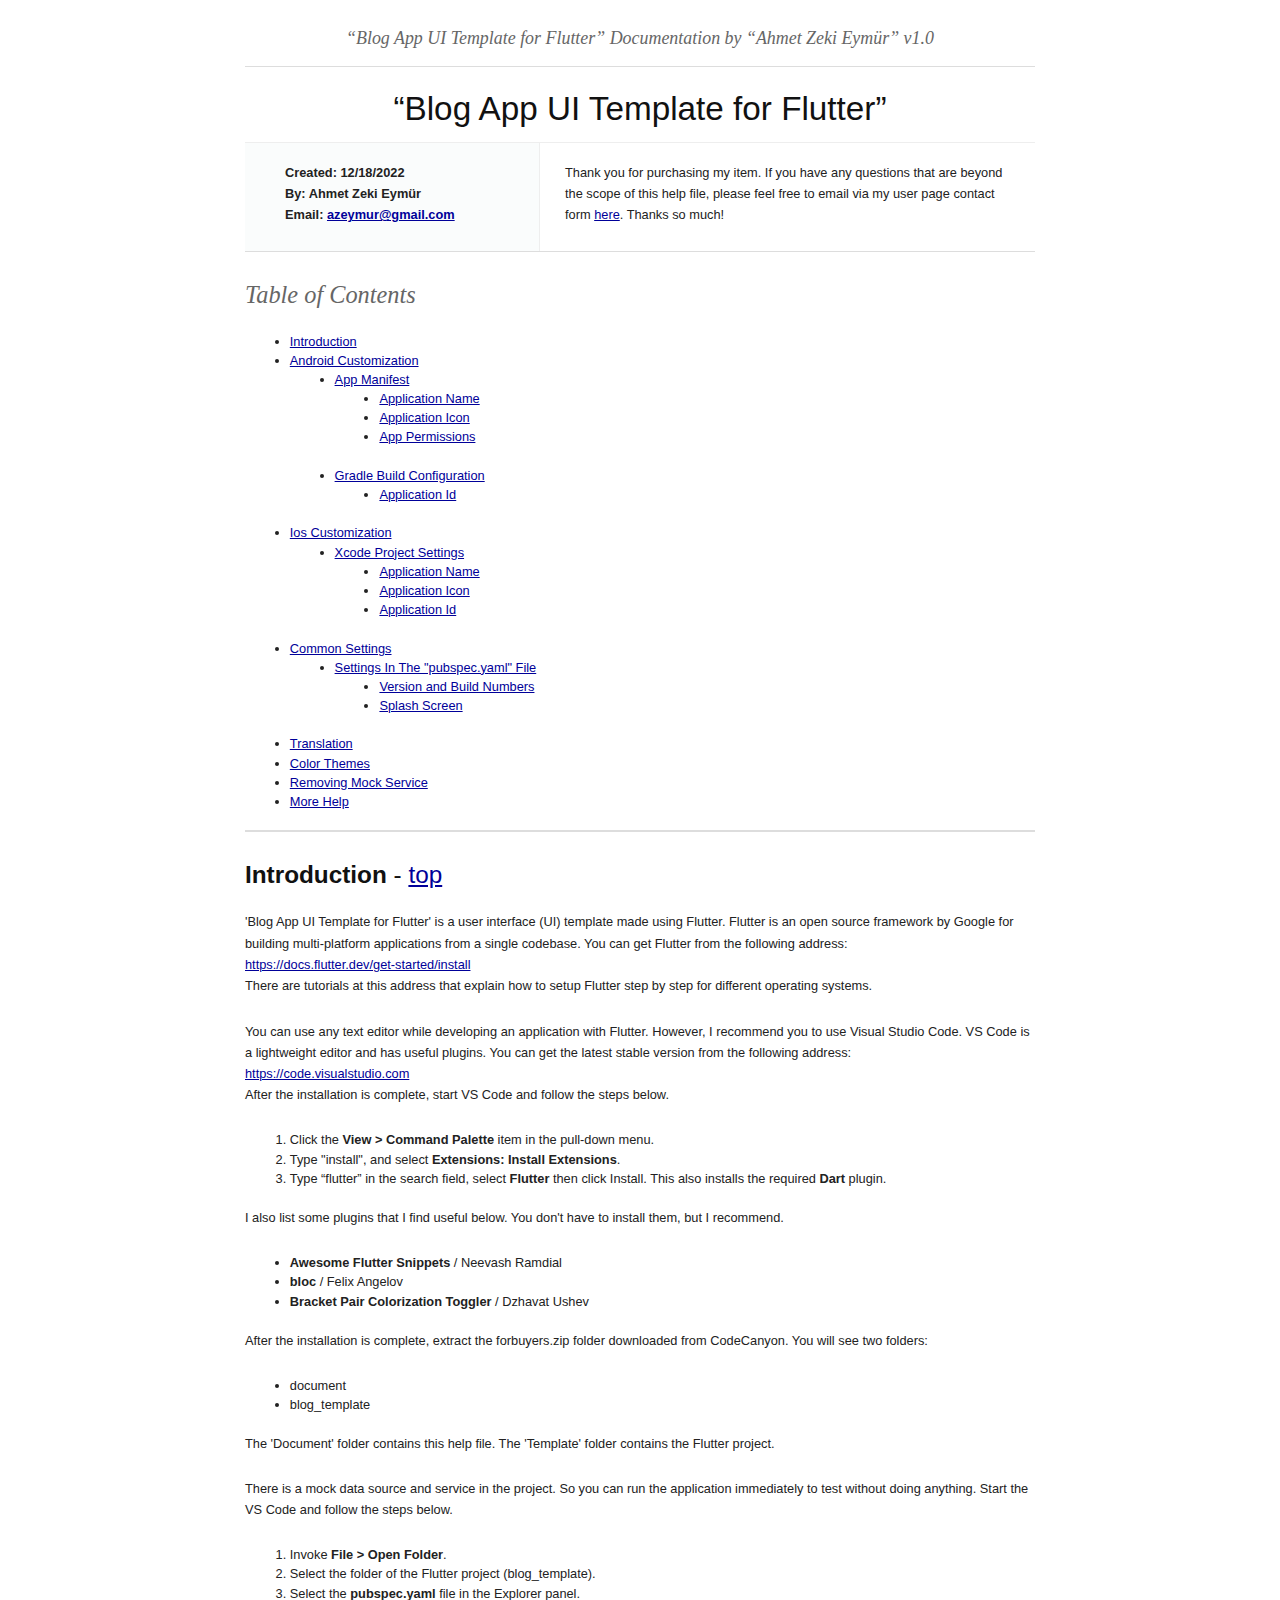
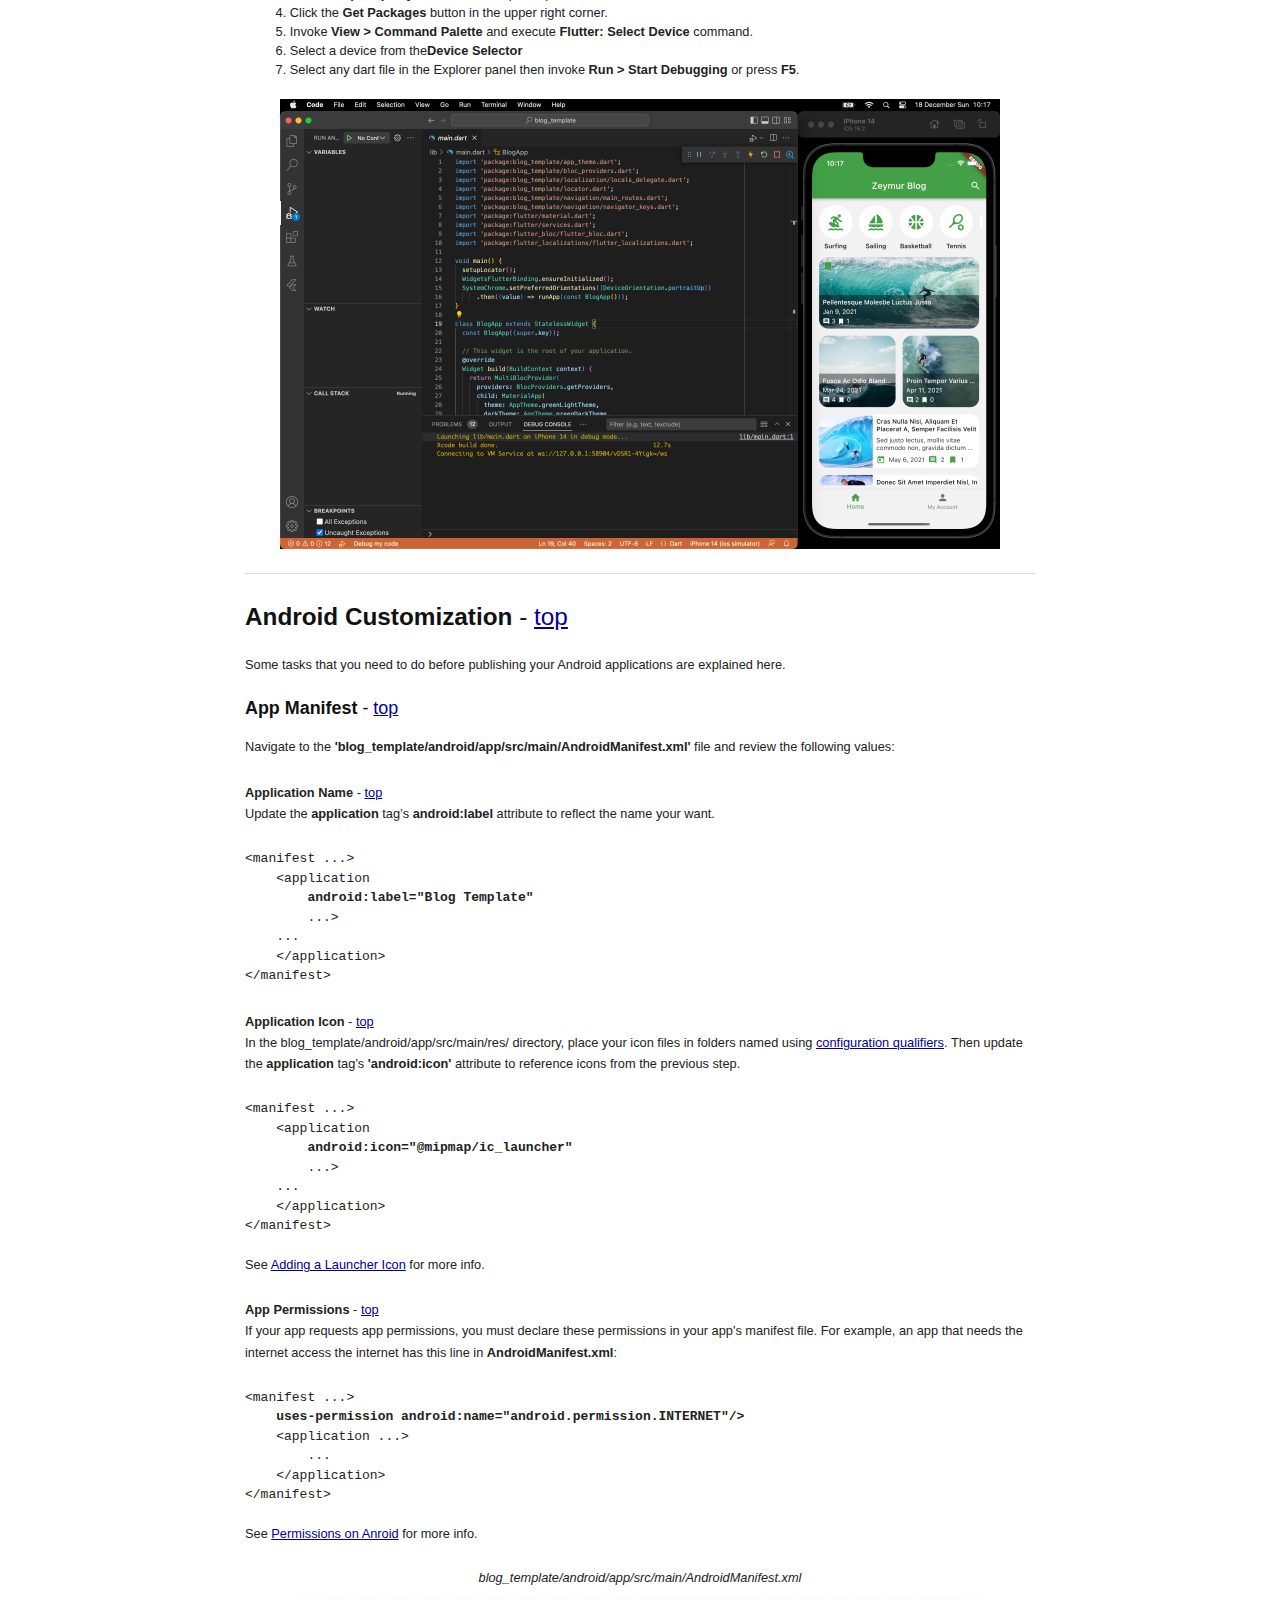
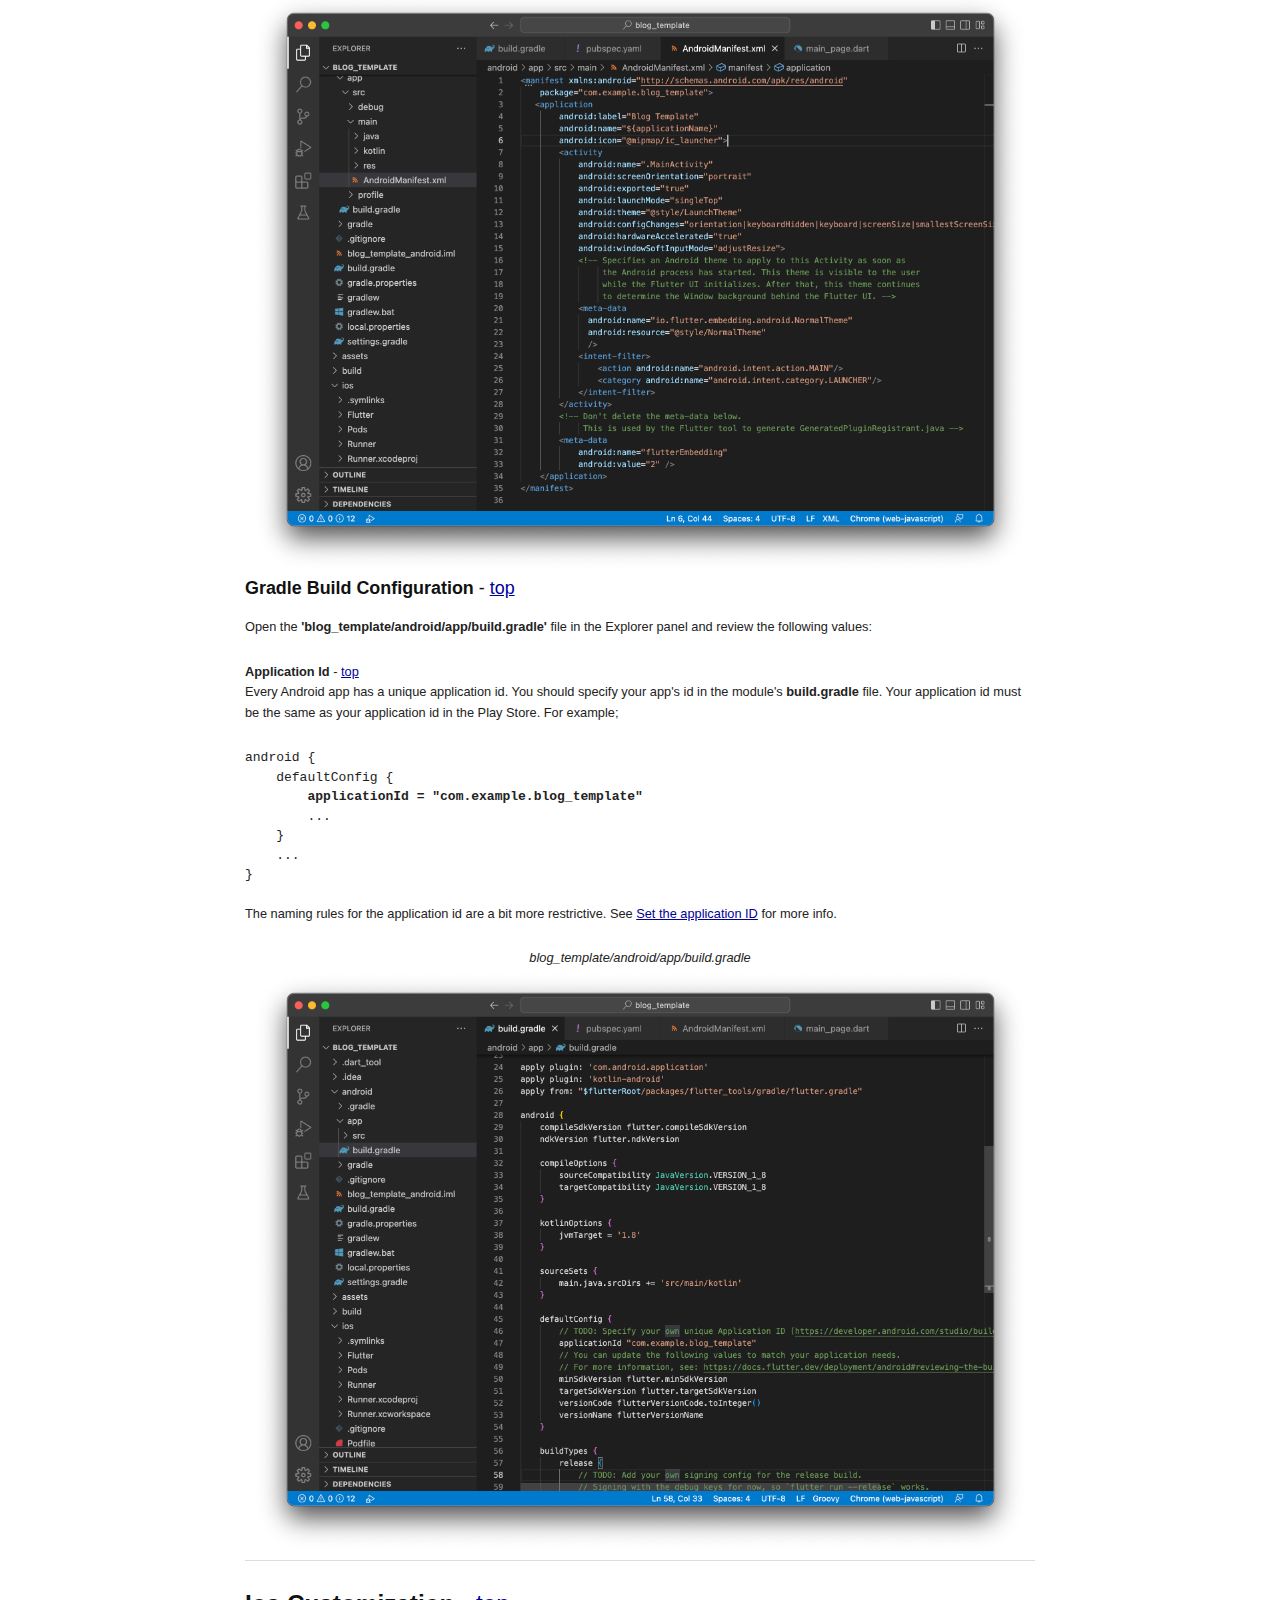
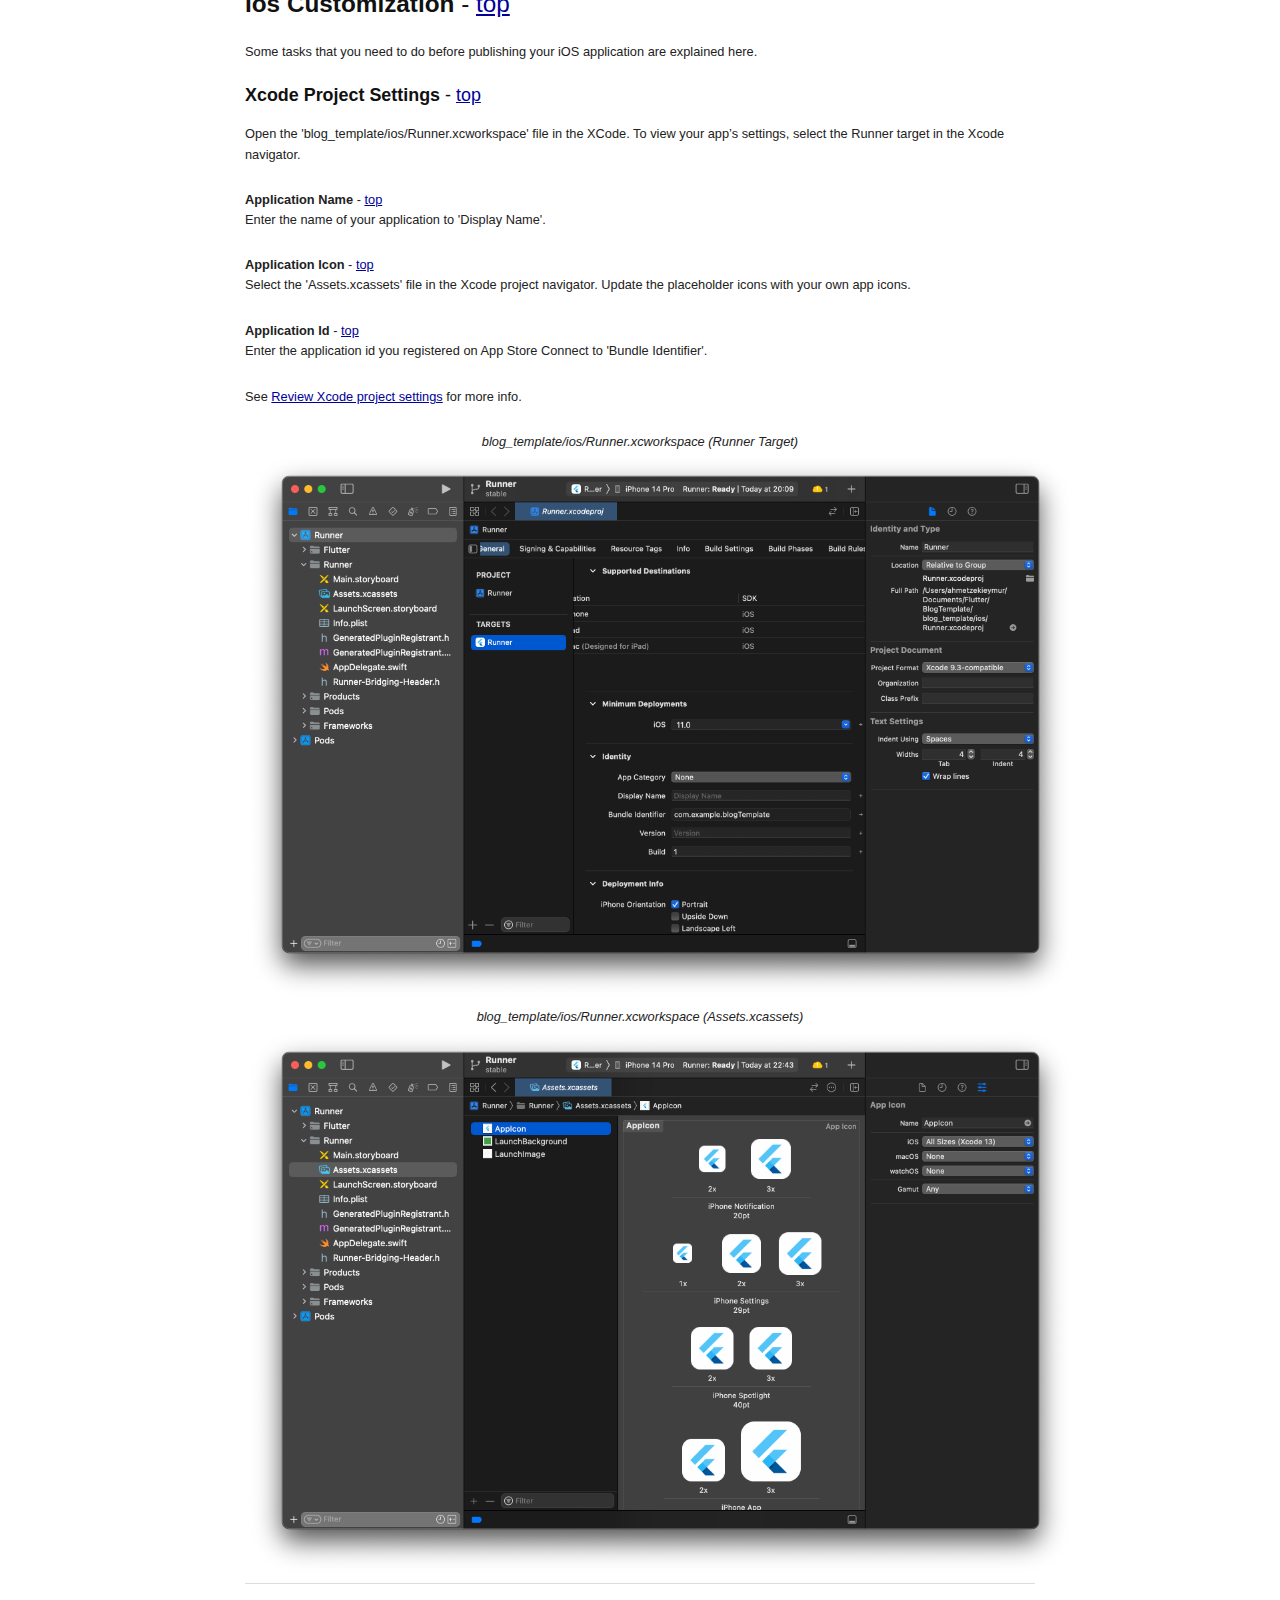
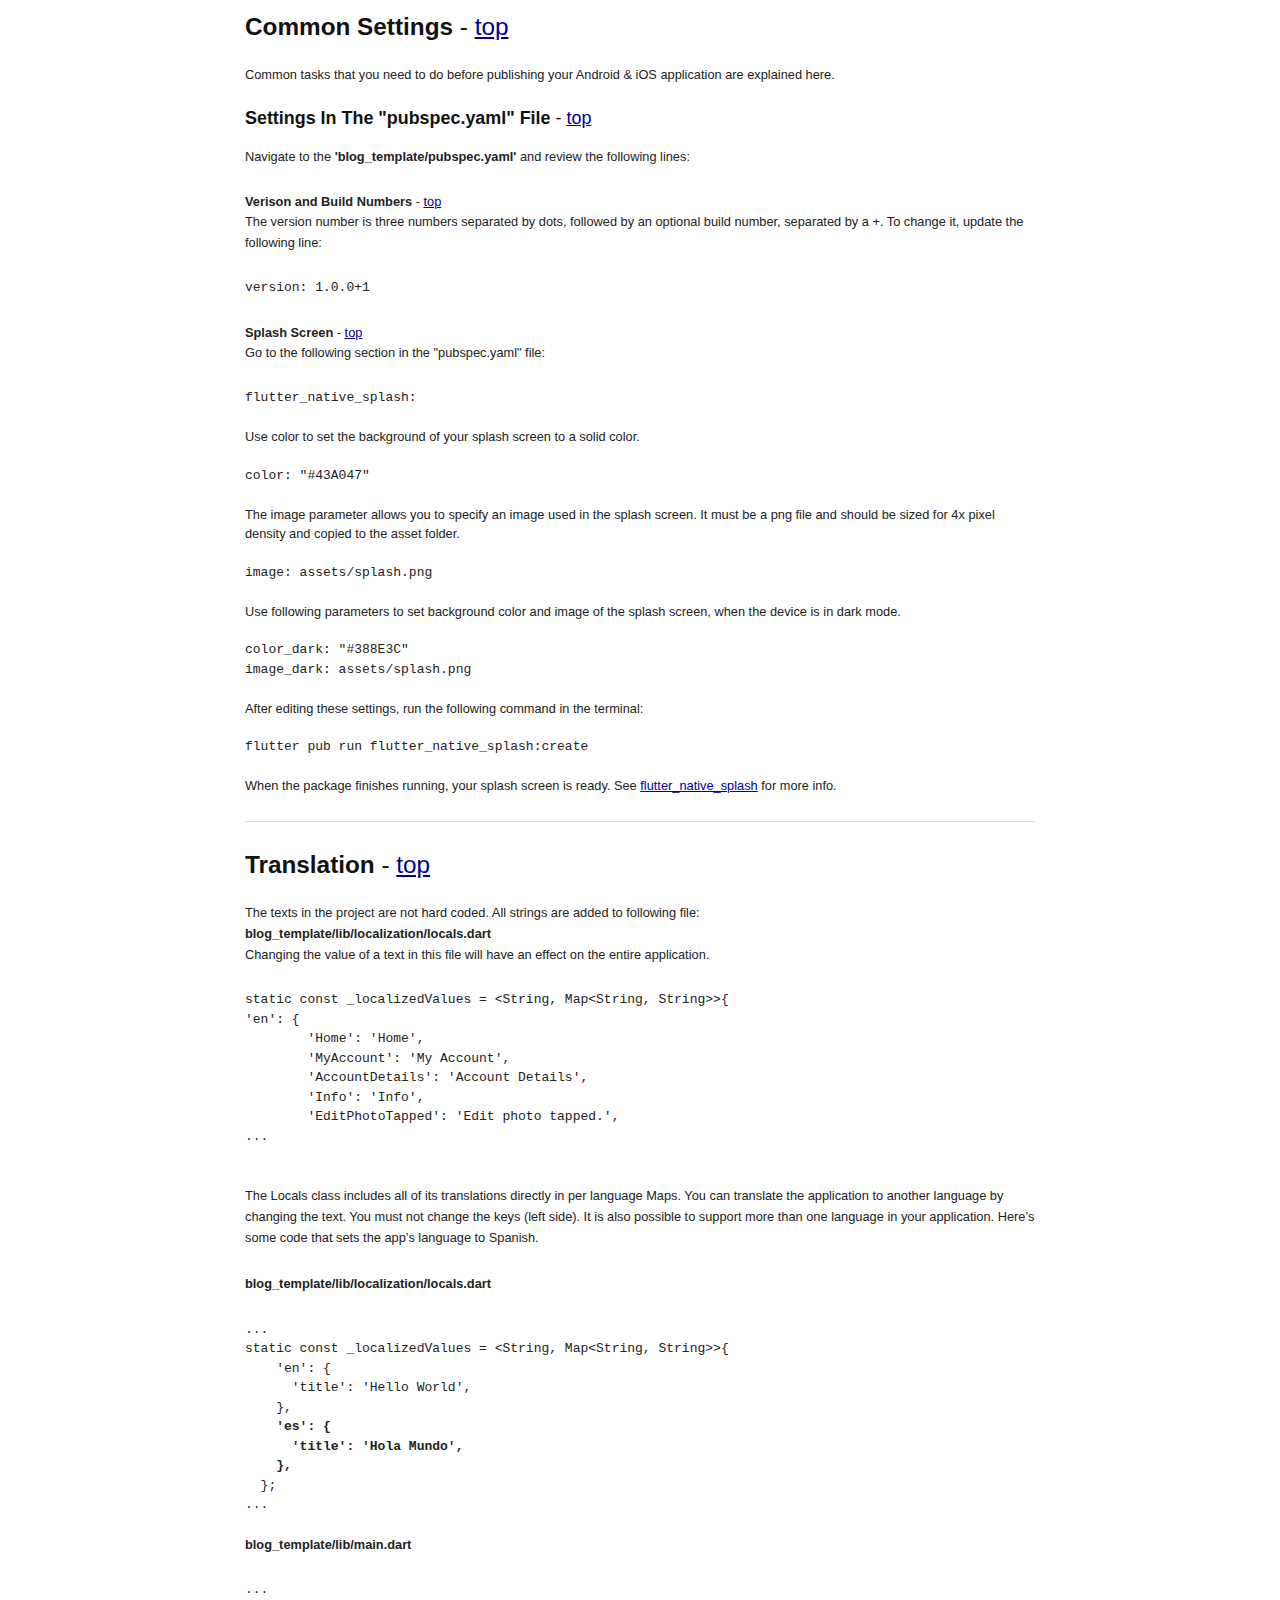
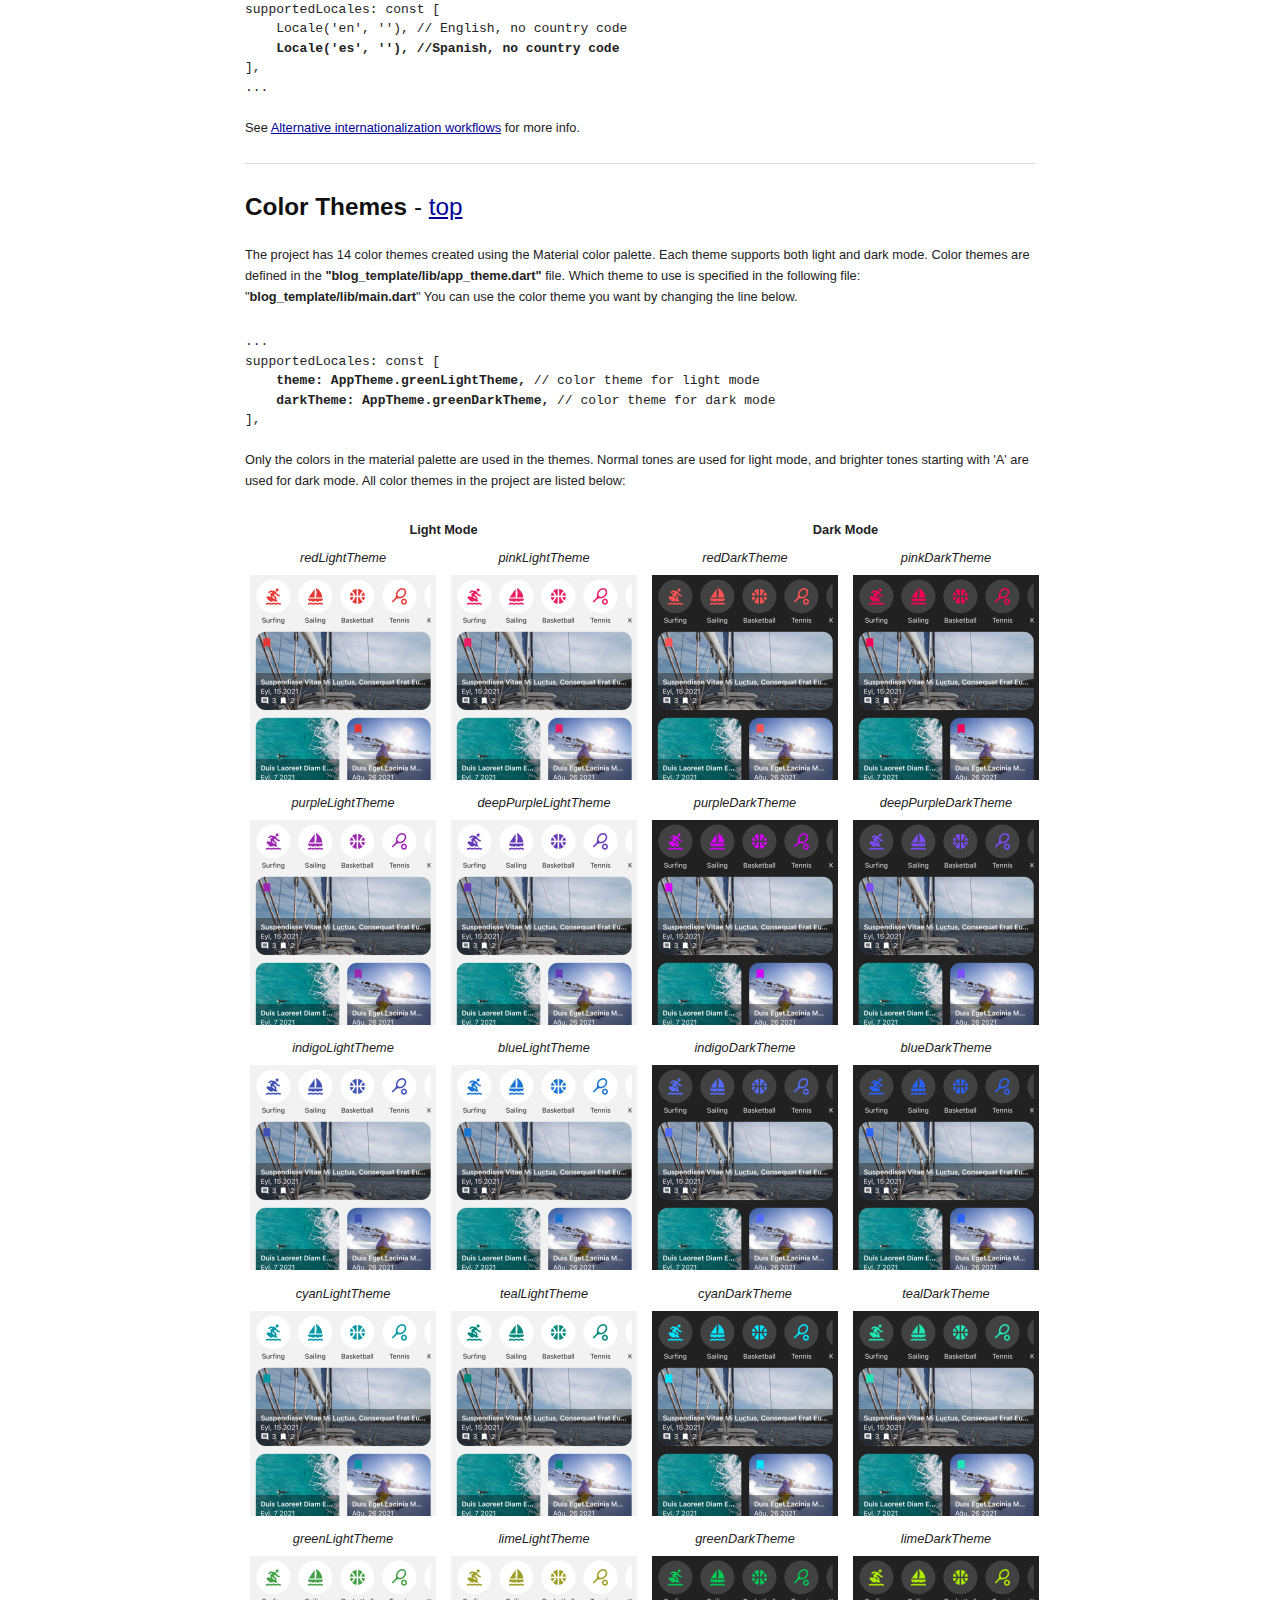
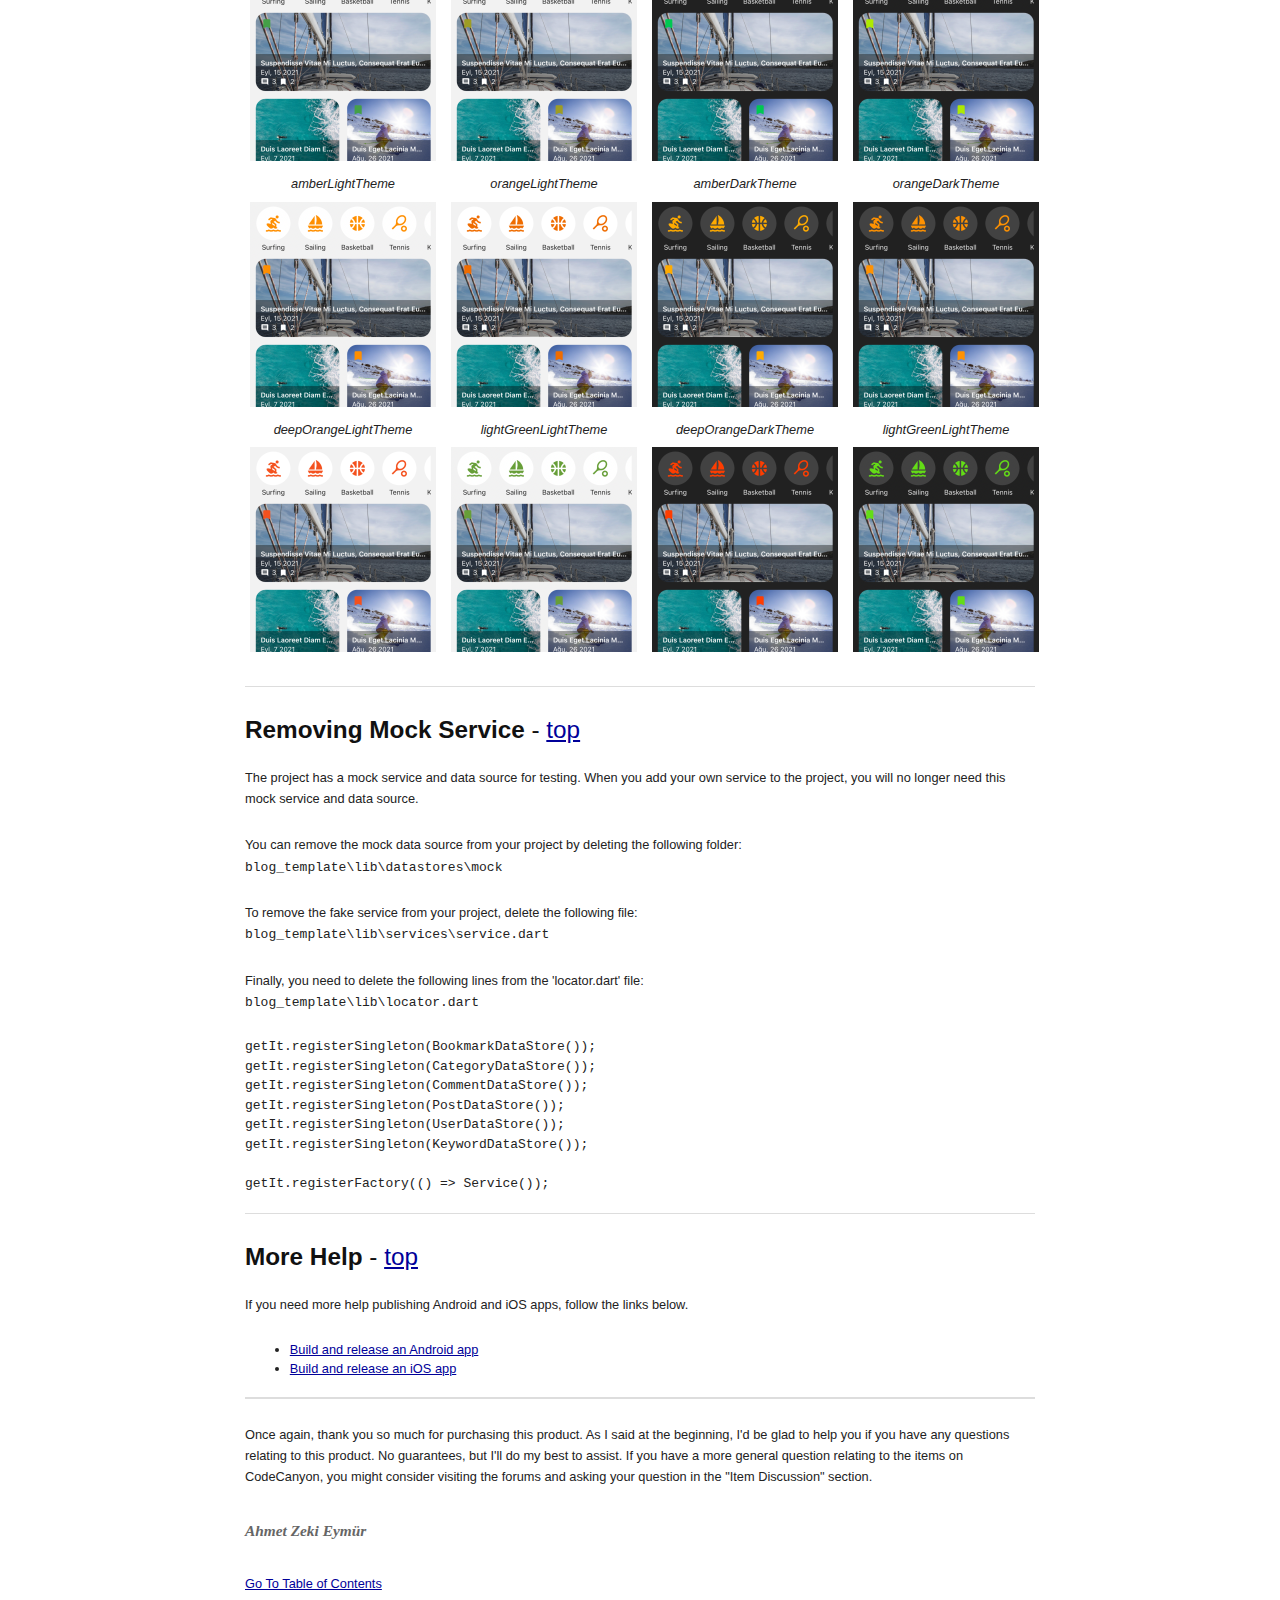
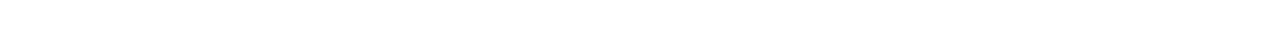
<file: forbuyers/document/index.html>
<!DOCTYPE HTML PUBLIC "-//W3C//DTD HTML 4.01//EN" "http://www.w3.org/TR/html4/strict.dtd">
<head lang="en">
	<meta http-equiv="content-type" content="text/html;charset=utf-8">
	<title>Blog App UI Template for Flutter</title>
	<!-- Framework CSS -->
	<link rel="stylesheet" href="assets/blueprint-css/screen.css" type="text/css" media="screen, projection">
	<link rel="stylesheet" href="assets/blueprint-css/print.css" type="text/css" media="print">
	<!--[if lt IE 8]><link rel="stylesheet" href="assets/blueprint-css/ie.css" type="text/css" media="screen, projection"><![endif]-->
	<link rel="stylesheet" href="assets/blueprint-css/plugins/fancy-type/screen.css" type="text/css" media="screen, projection">
	<style type="text/css" media="screen">
		p, table, hr, .box { margin-bottom:25px; }
		.box p { margin-bottom:10px; }
	</style>
</head>


<body>
	<div class="container">
	
		<h3 class="center alt">&ldquo;Blog App UI Template for Flutter&rdquo; Documentation by &ldquo;Ahmet Zeki Eymür&rdquo; v1.0</h3>
		
		<hr>
		
		<h1 class="center">&ldquo;Blog App UI Template for Flutter&rdquo;</h1>
		
		<div class="borderTop">
			<div class="span-6 colborder info prepend-1">
				<p class="prepend-top">
					<strong>
					Created: 12/18/2022<br>
					<!--Updated: 12/01/2022<br>-->
					By: Ahmet Zeki Eymür<br>
					Email: <a href="mailto:azeymur@gmail.com">azeymur@gmail.com</a>
					</strong>
				</p>
			</div><!-- end div .span-6 -->		
	
			<div class="span-12 last">
				<p class="prepend-top append-0">Thank you for purchasing my item. If you have any questions that are beyond the scope of this help file, please feel free to email via my user page contact form <a href="https://codecanyon.net/user/zeymur">here</a>. Thanks so much!</p>
			</div>
		</div><!-- end div .borderTop -->
		
		<hr>
		
		
		<h2 id="toc" class="alt">Table of Contents</h2>

		<ul class="alpha">
			<li><a href="#intro">Introduction</a></li>
			<li><a href="#android">Android Customization</a></li>
			<ul>
				<li><a href="#manifest">App Manifest</a></li>
				<ul>
					<li><a href="#android_name">Application Name</a></li>
					<li><a href="#android_icon">Application Icon</a></li>
					<li><a href="#android_permissions">App Permissions</a></li>
				</ul>
				<li><a href="#gradle">Gradle Build Configuration</a></li>
				<ul>
					<li><a href="#android_id">Application Id</a></li>
				</ul>
			</ul>
			<li><a href="#ios">Ios Customization</a></li>
			<ul>
				<li><a href="#xcode">Xcode Project Settings</a></li>
				<ul>
					<li><a href="#ios_name">Application Name</a></li>
					<li><a href="#ios_icon">Application Icon</a></li>
					<li><a href="#ios_id">Application Id</a></li>
				</ul>
			</ul>

			<li><a href="#common">Common Settings</a></li>
			<ul>
				<li><a href="#pubspec">Settings In The "pubspec.yaml" File</a></li>
				<ul>
					<li><a href="#version">Version and Build Numbers</a></li>
					<li><a href="#splash">Splash Screen</a></li>
				</ul>
			</ul>
			<li><a href="#translation">Translation</a></li>
			<li><a href="#color">Color Themes</a></li>
			<li><a href="#mockservice">Removing Mock Service</a></li>
			<li><a href="#more">More Help</a></li>
		</ul>
		
		<hr>
		
		<h2 id="intro"><strong>Introduction</strong> - <a href="#toc">top</a></h2>
		<p>
			'Blog App UI Template for Flutter' is a user interface (UI) template made using Flutter.
			Flutter is an open source framework by Google for building multi-platform applications from a single codebase.
			You can get Flutter from the following address:<br/>
			<a href='https://docs.flutter.dev/get-started/install'>https://docs.flutter.dev/get-started/install</a><br/>
			 There are tutorials at this address that explain how to setup Flutter step by step for different operating systems. 
		</p>
		
		<p>
		You can use any text editor while developing an application with Flutter.
		However, I recommend you to use Visual Studio Code.
		VS Code is a lightweight editor and has useful plugins.
		You can get the latest stable version from the following address:<br/>
		<a href='https://code.visualstudio.com'>https://code.visualstudio.com</a><br/>
			After the installation is complete, start VS Code and follow the steps below.
		</p>
		<ol>
			<li>Click the <b>View > Command Palette</b> item in the pull-down menu.</li>
			<li>Type "install", and select <b>Extensions: Install Extensions</b>.</li>
			<li>Type “flutter” in the search field, select <b>Flutter</b> then click Install. This also installs the required <b>Dart</b> plugin.</li>
		</ol>

		<p>I also list some plugins that I find useful below. You don't have to install them, but I recommend.</p>
		<ul>
			<li><b>Awesome Flutter Snippets</b> / Neevash Ramdial</li>
			<li><b>bloc</b> / Felix Angelov</li>
			<li><b>Bracket Pair Colorization Toggler</b> / Dzhavat Ushev</li>
		</ul>

		<p>
			After the installation is complete, extract the forbuyers.zip folder downloaded from CodeCanyon.
			You will see two folders: 
			<ul>
				<li>document</li>
				<li>blog_template</li>
			</ul>
			The 'Document' folder contains this help file.
			The 'Template' folder contains the Flutter project.
		</p>

		<p>
			There is a mock data source and service in the project.
			So you can run the application immediately to test without doing anything.
			Start the VS Code and follow the steps below.
		</p>

		<ol>
			<li>Invoke <b>File > Open Folder</b>.</li>
			<li>Select the folder of the Flutter project (blog_template).</li>
			<li>Select the <b>pubspec.yaml</b> file in the Explorer panel.</li>
			<li>Click the <b>Get Packages</b> button in the upper right corner.</li>
			<li>Invoke <b>View > Command Palette</b> and execute <b>Flutter: Select Device</b> command.</li>
			<li>Select a device from the<b>Device Selector</b></li>
			<li>Select any dart file in the Explorer panel then invoke <b>Run > Start Debugging</b> or press <b>F5</b>.</li>
		</ol>

		<div align="center">
			<a href="assets/images/vs_emu.png"><img src="assets/images/vs_emu.png" width="720" height="450"/></a>
		</div>

		<br>

		<hr>

		<h2 id="android"><strong>Android Customization</strong> - <a href="#toc">top</a></h2>
		<p>
			Some tasks that you need to do before publishing your Android applications are explained here.
		</p>

		<h3 id="manifest"><strong>App Manifest</strong> - <a href="#toc">top</a></h3>

		<p>
			Navigate to the <b>'blog_template/android/app/src/main/AndroidManifest.xml'</b> file and review the following values:
		</p>
		<p>
			<b id="android_name">Application Name</b> - <a href="#toc">top</a><br/>
			Update the <b>application</b> tag’s <b>android:label</b> attribute to reflect the name your want.

<pre>&lt;manifest ...&gt;
    &lt;application
        <b>android:label="Blog Template"</b>
        ...&gt;
    ...
    &lt;/application&gt;
&lt;/manifest&gt;</pre>
		</p>

		<p>
			<b id="android_icon">Application Icon</b> - <a href="#toc">top</a><br/>
			In the blog_template/android/app/src/main/res/ directory, place your icon files in folders named using 
			<a href="https://developer.android.com/guide/topics/resources/providing-resources#AlternativeResources">configuration qualifiers</a>.
			Then update the <b>application</b> tag’s <b>'android:icon'</b> attribute to reference icons from the previous step.

<pre>&lt;manifest ...&gt;
    &lt;application
        <b>android:icon="@mipmap/ic_launcher"</b>
        ...&gt;
    ...
    &lt;/application&gt;
&lt;/manifest&gt;</pre>
			See <a href="https://docs.flutter.dev/deployment/android#adding-a-launcher-icon">Adding a Launcher Icon</a> for more info.
		</p>

		<p>
			<b id="android_permissions">App Permissions</b> - <a href="#toc">top</a><br/>
			If your app requests app permissions, you must declare these permissions in your app's manifest file.
			For example, an app that needs the internet access the internet has this line in <b>AndroidManifest.xml</b>:
		
<pre>&lt;manifest ...&gt;
    <b>uses-permission android:name="android.permission.INTERNET"/&gt;</b>
    &lt;application ...&gt;
        ...
    &lt;/application&gt;
&lt;/manifest&gt;</pre>

			See <a href="https://developer.android.com/guide/topics/permissions/overview">Permissions on Anroid</a> for more info.
		</p>

		<div align="center">
			<i>blog_template/android/app/src/main/AndroidManifest.xml</i>
			<a href="assets/images/android_manifest.png"><img src="assets/images/android_manifest.png" width="781" height="587"/></a>
		</div>

		<h3 id="gradle"><strong>Gradle Build Configuration</strong> - <a href="#toc">top</a></h3>

		<p>
			Open the <b>'blog_template/android/app/build.gradle'</b> file in the Explorer panel and review the following values:
		</p>

		<b id="android_id">Application Id</b> - <a href="#toc">top</a>
		<p>
			Every Android app has a unique application id. You should specify your app's id in the module's <b>build.gradle</b> file.
			Your application id must be the same as your application id in the Play Store. For example;

<pre>android {
    defaultConfig {
        <b>applicationId = "com.example.blog_template"</b>
        ...
    }
    ...
}</pre>
			
			The naming rules for the application id are a bit more restrictive. 
			See <a href="https://developer.android.com/studio/build/configure-app-module#set-application-id">Set the application ID</a> for more info.
		</p>

		<div align="center">
			<i>blog_template/android/app/build.gradle</i>
			<a href="assets/images/build_gradle.png"><img src="assets/images/build_gradle.png" width="781" height="587"/></a>
		</div>

		<hr>

		<h2 id="ios"><strong>Ios Customization</strong> - <a href="#toc">top</a></h2>
		<p>
			Some tasks that you need to do before publishing your iOS application are explained here.
		</p>

		<h3 id="xcode"><strong>Xcode Project Settings</strong> - <a href="#toc">top</a></h3>
		<p>
			Open the 'blog_template/ios/Runner.xcworkspace' file in the XCode. 
			To view your app’s settings, select the Runner target in the Xcode navigator.
		</p>
		
		<b id="ios_name">Application Name</b> - <a href="#toc">top</a>
		<p>
			Enter the name of your application to 'Display Name'.
		</p>

		<b id="ios_icon">Application Icon</b> - <a href="#toc">top</a>
		<p>
			Select the 'Assets.xcassets' file in the Xcode project navigator. Update the placeholder icons with your own app icons.
		</p>

		<b id="ios_id">Application Id</b> - <a href="#toc">top</a>
		<p>
			Enter the application id you registered on App Store Connect to 'Bundle Identifier'. 
		</p>
		
		<p>See <a href="https://docs.flutter.dev/deployment/ios#review-xcode-project-settings">Review Xcode project settings</a> for more info.</p>

		<div align="center">
			<i>blog_template/ios/Runner.xcworkspace (Runner Target)</i>
			<a href="assets/images/xcode.png"><img src="assets/images/xcode.png" width="831" height="551"/></a>
		</div>

		<div align="center">
			<i>blog_template/ios/Runner.xcworkspace (Assets.xcassets)</i>
			<a href="assets/images/xcode_assets.png"><img src="assets/images/xcode_assets.png" width="831" height="551"/></a>
		</div>

		<hr>

		<h2 id="common"><strong>Common Settings</strong> - <a href="#toc">top</a></h2>
		<p>
			Common tasks that you need to do before publishing your Android & iOS application are explained here.
		</p>

		<h3 id="pubspec"><strong>Settings In The "pubspec.yaml" File</strong> - <a href="#toc">top</a></h3>
		
		<p>Navigate to the <b>'blog_template/pubspec.yaml'</b> and review the following lines:</p>
		
		
		<b id="version">Verison and Build Numbers</b> - <a href="#toc">top</a>
		<p>
			The version number is three numbers separated by dots, followed by an optional build number, separated by a +. To change it, update the following line:<br/>
<pre>version: 1.0.0+1</pre>
		</p>
		
		<b id="splash">Splash Screen</b> - <a href="#toc">top</a>
		<p>
			Go to the following section in the "pubspec.yaml" file:
<pre>flutter_native_splash:</pre>
			Use color to set the background of your splash screen to a solid color.
<pre>color: "#43A047"</pre>
			The image parameter allows you to specify an image used in the splash screen. 
			It must be a png file and should be sized for 4x pixel density and copied to the asset folder.
<pre>image: assets/splash.png</pre>	
			Use following parameters to set background color and image of the splash screen, when the device is in dark mode.
<pre>color_dark: "#388E3C"
image_dark: assets/splash.png</pre>
			After editing these settings, run the following command in the terminal:
<pre>flutter pub run flutter_native_splash:create</pre>
			When the package finishes running, your splash screen is ready. 
			See <a href="https://pub.dev/packages/flutter_native_splash">flutter_native_splash</a> for more info.
		</p>

		<hr/>

		<h2 id="translation"><strong>Translation</strong> - <a href="#toc">top</a></h2>
		<p>
			The texts in the project are not hard coded. All strings are added to following file: <br/>
			<b>blog_template/lib/localization/locals.dart</b><br>
			Changing the value of a text in this file will have an effect on the entire application.
		</p>
		<pre>
static const _localizedValues = &lt;String, Map&lt;String, String&gt;&gt;{
'en': {
	'Home': 'Home',
	'MyAccount': 'My Account',
	'AccountDetails': 'Account Details',
	'Info': 'Info',
	'EditPhotoTapped': 'Edit photo tapped.',
...
		</pre>

		<p>
			The Locals class includes all of its translations directly in per language Maps.
			You can translate the application to another language by changing the text. You must not change the keys (left side).  
			It is also possible to support more than one language in your application. Here’s some code that sets the app’s language to Spanish.
		</p>
		
		<p><b>blog_template/lib/localization/locals.dart</b></p>

<pre>...
static const _localizedValues = &lt;String, Map&lt;String, String&gt;&gt;{
    'en': {
      'title': 'Hello World',
    },
    <b>'es': {
      'title': 'Hola Mundo',
    },</b>
  };
...</pre>

  		<p><b>blog_template/lib/main.dart</b></p>

<pre>...
supportedLocales: const [
    Locale('en', ''), // English, no country code
    <b>Locale('es', ''), //Spanish, no country code</b>
],
...
</pre>

		<p>
			See <a href='https://docs.flutter.dev/development/accessibility-and-localization/internationalization#alternative-internationalization-workflows'>Alternative internationalization workflows</a> for more info.
		</p>

		<hr/>

		<h2 id="color"><strong>Color Themes</strong> - <a href="#toc">top</a></h2>
		<p>
			The project has 14 color themes created using the Material color palette.
			Each theme supports both light and dark mode.
			Color themes are defined in the <b>"blog_template/lib/app_theme.dart"</b> file.
			Which theme to use is specified in the following file:
			"<b>blog_template/lib/main.dart</b>"
			You can use the color theme you want by changing the line below.
		</p>
<pre>...
supportedLocales: const [
    <b>theme: AppTheme.greenLightTheme,</b> // color theme for light mode
    <b>darkTheme: AppTheme.greenDarkTheme,</b> // color theme for dark mode
],
</pre>
		<p>
			Only the colors in the material palette are used in the themes.
			Normal tones are used for light mode, and brighter tones starting with 'A' are used for dark mode.
			All color themes in the project are listed below:
		</p>
	
		<table>

			<tr>
				<th colspan="2" style="text-align: center;">Light Mode</th>
				<th colspan="2" style="text-align: center;">Dark Mode</th>
			</tr>

			<tr>
				<td style="text-align: center; font-style: italic;">redLightTheme</td>
				<td style="text-align: center; font-style: italic;">pinkLightTheme</td>
				<td style="text-align: center; font-style: italic;">redDarkTheme</td>
				<td style="text-align: center; font-style: italic;">pinkDarkTheme</td>
			</tr>

			<tr>
				<td><img src="assets/images/theme_red.png" width="186" height="205" /></td>
				<td><img src="assets/images/theme_pink.png" width="186" height="205"/></td>
				<td><img src="assets/images/theme_red_dark.png" width="186" height="205" /></td>
				<td><img src="assets/images/theme_pink_dark.png" width="186" height="205"/></td>
			</tr>

			<tr>
				<td style="text-align: center; font-style: italic;">purpleLightTheme</td>
				<td style="text-align: center; font-style: italic;">deepPurpleLightTheme</td>
				<td style="text-align: center; font-style: italic;">purpleDarkTheme</td>
				<td style="text-align: center; font-style: italic;">deepPurpleDarkTheme</td>
			</tr>

			<tr>
				<td><img src="assets/images/theme_purple.png" width="186" height="205" /></td>
				<td><img src="assets/images/theme_deep_purple.png" width="186" height="205"/></td>
				<td><img src="assets/images/theme_purple_dark.png" width="186" height="205" /></td>
				<td><img src="assets/images/theme_deep_purple_dark.png" width="186" height="205"/></td>

			</tr>

			<tr>
				<td style="text-align: center; font-style: italic;">indigoLightTheme</td>
				<td style="text-align: center; font-style: italic;">blueLightTheme</td>
				<td style="text-align: center; font-style: italic;">indigoDarkTheme</td>
				<td style="text-align: center; font-style: italic;">blueDarkTheme</td>

			</tr>

			<tr>
				<td><img src="assets/images/theme_indigo.png" width="186" height="205" /></td>
				<td><img src="assets/images/theme_blue.png" width="186" height="205"/></td>
				<td><img src="assets/images/theme_indigo_dark.png" width="186" height="205" /></td>
				<td><img src="assets/images/theme_blue_dark.png" width="186" height="205"/></td>

			</tr>

			<tr>
				<td style="text-align: center; font-style: italic;">cyanLightTheme</td>
				<td style="text-align: center; font-style: italic;">tealLightTheme</td>
				<td style="text-align: center; font-style: italic;">cyanDarkTheme</td>
				<td style="text-align: center; font-style: italic;">tealDarkTheme</td>
			</tr>

			<tr>
				<td><img src="assets/images/theme_cyan.png" width="186" height="205" /></td>
				<td><img src="assets/images/theme_teal.png" width="186" height="205"/></td>
				<td><img src="assets/images/theme_cyan_dark.png" width="186" height="205" /></td>
				<td><img src="assets/images/theme_teal_dark.png" width="186" height="205"/></td>
			</tr>

			<tr>
				<td style="text-align: center; font-style: italic;">greenLightTheme</td>
				<td style="text-align: center; font-style: italic;">limeLightTheme</td>
				<td style="text-align: center; font-style: italic;">greenDarkTheme</td>
				<td style="text-align: center; font-style: italic;">limeDarkTheme</td>
			</tr>

			<tr>
				<td><img src="assets/images/theme_green.png" width="186" height="205"/></td>
				<td><img src="assets/images/theme_lime.png" width="186" height="205" /></td>
				<td><img src="assets/images/theme_green_dark.png" width="186" height="205"/></td>
				<td><img src="assets/images/theme_lime_dark.png" width="186" height="205" /></td>
			</tr>

			<tr>
				<td style="text-align: center; font-style: italic;">amberLightTheme</td>
				<td style="text-align: center; font-style: italic;">orangeLightTheme</td>
				<td style="text-align: center; font-style: italic;">amberDarkTheme</td>
				<td style="text-align: center; font-style: italic;">orangeDarkTheme</td>
			</tr>

			<tr>
				<td><img src="assets/images/theme_amber.png" width="186" height="205"/></td>
				<td><img src="assets/images/theme_orange.png" width="186" height="205" /></td>
				<td><img src="assets/images/theme_amber_dark.png" width="186" height="205"/></td>
				<td><img src="assets/images/theme_orange_dark.png" width="186" height="205" /></td>
			</tr>

			<!-- -->

			<tr>
				<td style="text-align: center; font-style: italic;">deepOrangeLightTheme</td>
				<td style="text-align: center; font-style: italic;">lightGreenLightTheme</td>
				<td style="text-align: center; font-style: italic;">deepOrangeDarkTheme</td>
				<td style="text-align: center; font-style: italic;">lightGreenLightTheme</td>
			</tr>

			<tr>
				<td><img src="assets/images/theme_deep_orange.png" width="186" height="205" /></td>
				<td><img src="assets/images/theme_light_green.png" width="186" height="205" /></td>
				<td><img src="assets/images/theme_deep_orange_dark.png" width="186" height="205" /></td>
				<td><img src="assets/images/theme_light_green_dark.png" width="186" height="205" /></td>
			</tr>

		</table>

		<hr/>

		<h2 id="mockservice"><strong>Removing Mock Service</strong> - <a href="#toc">top</a></h2>
		<p>
			The project has a mock service and data source for testing.
			When you add your own service to the project, you will no longer need this mock service and data source.
		</p>
		<p>
			You can remove the mock data source from your project by deleting the following folder:<br>
			<code>blog_template\lib\datastores\mock</code>
		</p>
		<p>
			To remove the fake service from your project, delete the following file:<br>
			<code>blog_template\lib\services\service.dart</code>
		</p>
		
		<p>
			Finally, you need to delete the following lines from the 'locator.dart' file:<br>
			<code>blog_template\lib\locator.dart</code>
		</p>

<pre>getIt.registerSingleton<BookmarkDataStore>(BookmarkDataStore());
getIt.registerSingleton<CategoryDataStore>(CategoryDataStore());
getIt.registerSingleton<CommentDataStore>(CommentDataStore());
getIt.registerSingleton<PostDataStore>(PostDataStore());
getIt.registerSingleton<UserDataStore>(UserDataStore());
getIt.registerSingleton<KeywordDataStore>(KeywordDataStore());

getIt.registerFactory(() => Service());</pre>

		<hr/>

		<h2 id="more"><strong>More Help</strong> - <a href="#toc">top</a></h2>

		<p>
			If you need more help publishing Android and iOS apps, follow the links below.
		</p>

		<ul>
			<li><a href="https://docs.flutter.dev/deployment/android#updating-the-apps-version-number">Build and release an Android app</a></li>
			<li><a href="https://docs.flutter.dev/deployment/ios#add-an-app-icon">Build and release an iOS app</a></li>
		</ul>

		<hr>

		<p>Once again, thank you so much for purchasing this product. As I said at the beginning, I'd be glad to help you if you have any questions relating to this product. No guarantees, but I'll do my best to assist. If you have a more general question relating to the items on CodeCanyon, you might consider visiting the forums and asking your question in the "Item Discussion" section.</p> 
		
		<p class="append-bottom alt large"><strong>Ahmet Zeki Eymür</strong></p>
		<p><a href="#toc">Go To Table of Contents</a></p>
		
		<hr class="space">
	</div><!-- end div .container -->
</body>
</html>
</file>
<file: forbuyers/document/assets/blueprint-css/screen.css>
/* -----------------------------------------------------------------------


 Blueprint CSS Framework 0.9
 http://blueprintcss.org

   * Copyright (c) 2007-Present. See LICENSE for more info.
   * See README for instructions on how to use Blueprint.
   * For credits and origins, see AUTHORS.
   * This is a compressed file. See the sources in the 'src' directory.

----------------------------------------------------------------------- */

/* reset.css */
html, body, div, span, object, iframe, h1, h2, h3, h4, h5, h6, p, blockquote, pre, a, abbr, acronym, address, code, del, dfn, em, img, q, dl, dt, dd, ol, ul, li, fieldset, form, label, legend, table, caption, tbody, tfoot, thead, tr, th, td {margin:0;padding:0;border:0;font-weight:inherit;font-style:inherit;font-size:100%;font-family:inherit;vertical-align:baseline;}
body {line-height:1.5;}
table {border-collapse:separate;border-spacing:0;}
caption, th, td {text-align:left;font-weight:normal;}
table, td, th {vertical-align:middle;}
blockquote:before, blockquote:after, q:before, q:after {content:"";}
blockquote, q {quotes:"" "";}
a img {border:none;}

/* custom.css */
.info { background:#fafcfc; }
.borderTop { border-top: 1px solid #eee;}
.append-0 {padding-right:20px;}

/* typography.css */
body {font-size:80%;color:#222;background:#fff;font-family:"Helvetica Neue", Arial, Helvetica, sans-serif;padding-top:30px;}
h1, h2, h3, h4, h5, h6 {font-weight:normal;color:#111;}
h1 {font-size:2.6em;line-height:1;margin-bottom:0.5em;}
h2 {font-size:1.9em;margin-bottom:0.75em;}
h3 {font-size:1.4em;line-height:1;margin-bottom:1em;}
h4 {font-size:1.1em;line-height:1.25;margin-bottom:1.25em;}
h5 {font-size:1em;font-weight:bold;margin-bottom:1.5em;}
h6 {font-size:1em;font-weight:bold;}
h1 img, h2 img, h3 img, h4 img, h5 img, h6 img {margin:0;}
p {margin:0 0 1.5em;line-height:1.65em;}
p img.left {float:left;margin:1.5em 1.5em 1.5em 0;padding:0;}
p img.right {float:right;margin:1.5em 0 1.5em 1.5em;}
a:focus, a:hover {color:#000;}
a {color:#009;text-decoration:underline;}
blockquote {margin:1.5em;color:#666;font-style:italic;}
strong {font-weight:bold;}
em, dfn {font-style:italic;}
dfn {font-weight:bold;}
sup, sub {line-height:0;}
abbr, acronym {border-bottom:1px dotted #666;}
address {margin:0 0 1.5em;font-style:italic;}
del {color:#666;}
pre {margin:1.5em 0;white-space:pre;}
pre, code, tt {font:13px 'andale mono', 'lucida console', monospace;line-height:1.5;}
li ul, li ol {margin:0 1.5em;}
ul, ol {margin:0 1.5em 1.5em 3.5em;}
ul {list-style-type:disc;}
ol {list-style-type:decimal;}
ol.alpha {list-style:upper-alpha;}
dl {margin:0 0 1.5em 0;}
dl dt {font-weight:bold;}
dd {margin-left:1.5em;}
table {margin-bottom:1.4em;width:100%;}
th {font-weight:bold;}
thead th {background:#c3d9ff;}
th, td, caption {padding:4px 10px 4px 5px;}
tr.even td {background:#e5ecf9;}
tfoot {font-style:italic;}
caption {background:#eee;}
.small {font-size:.85em;margin-bottom:1.875em;line-height:1.875em;}
.large {font-size:1.2em;line-height:2.5em;margin-bottom:1.25em;}
.hide {display:none;}
.quiet {color:#666;}
.loud {color:#000;}
.highlight {background:#ff0;}
.added {background:#060;color:#fff;}
.removed {background:#900;color:#fff;}
.first {margin-left:0;padding-left:0;}
.last {margin-right:0;padding-right:0;}
.top {margin-top:0;padding-top:0;}
.bottom {margin-bottom:0;padding-bottom:0;}
.center {text-align:center;}

/* forms.css */
label {font-weight:bold;}
fieldset {padding:1.4em;margin:0 0 1.5em 0;border:1px solid #ccc;}
legend {font-weight:bold;font-size:1.2em;}
input[type=text], input[type=password], input.text, input.title, textarea, select {background-color:#fff;border:1px solid #bbb;}
input[type=text]:focus, input[type=password]:focus, input.text:focus, input.title:focus, textarea:focus, select:focus {border-color:#666;}
input[type=text], input[type=password], input.text, input.title, textarea, select {margin:0.5em 0;}
input.text, input.title {width:300px;padding:5px;}
input.title {font-size:1.5em;}
textarea {width:390px;height:250px;padding:5px;}
input[type=checkbox], input[type=radio], input.checkbox, input.radio {position:relative;top:.25em;}
form.inline {line-height:3;}
form.inline p {margin-bottom:0;}
.error, .notice, .success {padding:.8em;margin-bottom:1em;border:2px solid #ddd;}
.error {background:#FBE3E4;color:#8a1f11;border-color:#FBC2C4;}
.notice {background:#FFF6BF;color:#514721;border-color:#FFD324;}
.success {background:#E6EFC2;color:#264409;border-color:#C6D880;}
.error a {color:#8a1f11;}
.notice a {color:#514721;}
.success a {color:#264409;}

/* grid.css */
.container {width:790px;margin:0 auto;}
.showgrid {background:url(src/grid.png);}
.column, div.span-1, div.span-2, div.span-3, div.span-4, div.span-5, div.span-6, div.span-7, div.span-8, div.span-9, div.span-10, div.span-11, div.span-12, div.span-13, div.span-14, div.span-15, div.span-16, div.span-17, div.span-18, div.span-19, div.span-20, div.span-21, div.span-22, div.span-23, div.span-24 {float:left;margin-right:10px;}
.last, div.last {margin-right:0;}
.span-1 {width:30px;}
.span-2 {width:70px;}
.span-3 {width:110px;}
.span-4 {width:150px;}
.span-5 {width:190px;}
.span-6 {width:230px;}
.span-7 {width:270px;}
.span-8 {width:310px;}
.span-9 {width:350px;}
.span-10 {width:390px;}
.span-11 {width:430px;}
.span-12 {width:470px;}
.span-13 {width:510px;}
.span-14 {width:550px;}
.span-15 {width:590px;}
.span-16 {width:630px;}
.span-17 {width:670px;}
.span-18 {width:710px;}
.span-19 {width:750px;}
.span-20 {width:790px;}
.span-21 {width:830px;}
.span-22 {width:870px;}
.span-23 {width:910px;}
.span-24, div.span-24 {width:950px;margin:0;}
input.span-1, textarea.span-1, input.span-2, textarea.span-2, input.span-3, textarea.span-3, input.span-4, textarea.span-4, input.span-5, textarea.span-5, input.span-6, textarea.span-6, input.span-7, textarea.span-7, input.span-8, textarea.span-8, input.span-9, textarea.span-9, input.span-10, textarea.span-10, input.span-11, textarea.span-11, input.span-12, textarea.span-12, input.span-13, textarea.span-13, input.span-14, textarea.span-14, input.span-15, textarea.span-15, input.span-16, textarea.span-16, input.span-17, textarea.span-17, input.span-18, textarea.span-18, input.span-19, textarea.span-19, input.span-20, textarea.span-20, input.span-21, textarea.span-21, input.span-22, textarea.span-22, input.span-23, textarea.span-23, input.span-24, textarea.span-24 {border-left-width:1px!important;border-right-width:1px!important;padding-left:5px!important;padding-right:5px!important;}
input.span-1, textarea.span-1 {width:18px!important;}
input.span-2, textarea.span-2 {width:58px!important;}
input.span-3, textarea.span-3 {width:98px!important;}
input.span-4, textarea.span-4 {width:138px!important;}
input.span-5, textarea.span-5 {width:178px!important;}
input.span-6, textarea.span-6 {width:218px!important;}
input.span-7, textarea.span-7 {width:258px!important;}
input.span-8, textarea.span-8 {width:298px!important;}
input.span-9, textarea.span-9 {width:338px!important;}
input.span-10, textarea.span-10 {width:378px!important;}
input.span-11, textarea.span-11 {width:418px!important;}
input.span-12, textarea.span-12 {width:458px!important;}
input.span-13, textarea.span-13 {width:498px!important;}
input.span-14, textarea.span-14 {width:538px!important;}
input.span-15, textarea.span-15 {width:578px!important;}
input.span-16, textarea.span-16 {width:618px!important;}
input.span-17, textarea.span-17 {width:658px!important;}
input.span-18, textarea.span-18 {width:698px!important;}
input.span-19, textarea.span-19 {width:738px!important;}
input.span-20, textarea.span-20 {width:778px!important;}
input.span-21, textarea.span-21 {width:818px!important;}
input.span-22, textarea.span-22 {width:858px!important;}
input.span-23, textarea.span-23 {width:898px!important;}
input.span-24, textarea.span-24 {width:938px!important;}
.append-1 {padding-right:40px;}
.append-2 {padding-right:80px;}
.append-3 {padding-right:120px;}
.append-4 {padding-right:160px;}
.append-5 {padding-right:200px;}
.append-6 {padding-right:240px;}
.append-7 {padding-right:280px;}
.append-8 {padding-right:320px;}
.append-9 {padding-right:360px;}
.append-10 {padding-right:400px;}
.append-11 {padding-right:440px;}
.append-12 {padding-right:480px;}
.append-13 {padding-right:520px;}
.append-14 {padding-right:560px;}
.append-15 {padding-right:600px;}
.append-16 {padding-right:640px;}
.append-17 {padding-right:680px;}
.append-18 {padding-right:720px;}
.append-19 {padding-right:760px;}
.append-20 {padding-right:800px;}
.append-21 {padding-right:840px;}
.append-22 {padding-right:880px;}
.append-23 {padding-right:920px;}
.prepend-1 {padding-left:40px;}
.prepend-2 {padding-left:80px;}
.prepend-3 {padding-left:120px;}
.prepend-4 {padding-left:160px;}
.prepend-5 {padding-left:200px;}
.prepend-6 {padding-left:240px;}
.prepend-7 {padding-left:280px;}
.prepend-8 {padding-left:320px;}
.prepend-9 {padding-left:360px;}
.prepend-10 {padding-left:400px;}
.prepend-11 {padding-left:440px;}
.prepend-12 {padding-left:480px;}
.prepend-13 {padding-left:520px;}
.prepend-14 {padding-left:560px;}
.prepend-15 {padding-left:600px;}
.prepend-16 {padding-left:640px;}
.prepend-17 {padding-left:680px;}
.prepend-18 {padding-left:720px;}
.prepend-19 {padding-left:760px;}
.prepend-20 {padding-left:800px;}
.prepend-21 {padding-left:840px;}
.prepend-22 {padding-left:880px;}
.prepend-23 {padding-left:920px;}
div.border {padding-right:4px;margin-right:5px;border-right:1px solid #eee;}
div.colborder {padding-right:24px;margin-right:25px;border-right:1px solid #eee;}
div.colborderTop {border-top:1px solid #eee;}
.pull-1 {margin-left:-40px;}
.pull-2 {margin-left:-80px;}
.pull-3 {margin-left:-120px;}
.pull-4 {margin-left:-160px;}
.pull-5 {margin-left:-200px;}
.pull-6 {margin-left:-240px;}
.pull-7 {margin-left:-280px;}
.pull-8 {margin-left:-320px;}
.pull-9 {margin-left:-360px;}
.pull-10 {margin-left:-400px;}
.pull-11 {margin-left:-440px;}
.pull-12 {margin-left:-480px;}
.pull-13 {margin-left:-520px;}
.pull-14 {margin-left:-560px;}
.pull-15 {margin-left:-600px;}
.pull-16 {margin-left:-640px;}
.pull-17 {margin-left:-680px;}
.pull-18 {margin-left:-720px;}
.pull-19 {margin-left:-760px;}
.pull-20 {margin-left:-800px;}
.pull-21 {margin-left:-840px;}
.pull-22 {margin-left:-880px;}
.pull-23 {margin-left:-920px;}
.pull-24 {margin-left:-960px;}
.pull-1, .pull-2, .pull-3, .pull-4, .pull-5, .pull-6, .pull-7, .pull-8, .pull-9, .pull-10, .pull-11, .pull-12, .pull-13, .pull-14, .pull-15, .pull-16, .pull-17, .pull-18, .pull-19, .pull-20, .pull-21, .pull-22, .pull-23, .pull-24 {float:left;position:relative;}
.push-1 {margin:0 -40px 1.5em 40px;}
.push-2 {margin:0 -80px 1.5em 80px;}
.push-3 {margin:0 -120px 1.5em 120px;}
.push-4 {margin:0 -160px 1.5em 160px;}
.push-5 {margin:0 -200px 1.5em 200px;}
.push-6 {margin:0 -240px 1.5em 240px;}
.push-7 {margin:0 -280px 1.5em 280px;}
.push-8 {margin:0 -320px 1.5em 320px;}
.push-9 {margin:0 -360px 1.5em 360px;}
.push-10 {margin:0 -400px 1.5em 400px;}
.push-11 {margin:0 -440px 1.5em 440px;}
.push-12 {margin:0 -480px 1.5em 480px;}
.push-13 {margin:0 -520px 1.5em 520px;}
.push-14 {margin:0 -560px 1.5em 560px;}
.push-15 {margin:0 -600px 1.5em 600px;}
.push-16 {margin:0 -640px 1.5em 640px;}
.push-17 {margin:0 -680px 1.5em 680px;}
.push-18 {margin:0 -720px 1.5em 720px;}
.push-19 {margin:0 -760px 1.5em 760px;}
.push-20 {margin:0 -800px 1.5em 800px;}
.push-21 {margin:0 -840px 1.5em 840px;}
.push-22 {margin:0 -880px 1.5em 880px;}
.push-23 {margin:0 -920px 1.5em 920px;}
.push-24 {margin:0 -960px 1.5em 960px;}
.push-1, .push-2, .push-3, .push-4, .push-5, .push-6, .push-7, .push-8, .push-9, .push-10, .push-11, .push-12, .push-13, .push-14, .push-15, .push-16, .push-17, .push-18, .push-19, .push-20, .push-21, .push-22, .push-23, .push-24 {float:right;position:relative;}
.prepend-top {margin-top:1.5em;}
.append-bottom {margin-bottom:1.5em;}
.box {padding:1.5em;margin-bottom:1.5em;background:#E5ECF9;}
hr {background:#ddd;color:#ddd;clear:both;float:none;width:100%;height:.1em;margin:0 0 1.45em;border:none;}
hr.space {background:#fff;color:#fff;}
.clearfix:after, .container:after {content:"\0020";display:block;height:0;clear:both;visibility:hidden;overflow:hidden;}
.clearfix, .container {display:block;}
.clear {clear:both;}
</file>
<file: forbuyers/document/assets/blueprint-css/print.css>
/* -----------------------------------------------------------------------


 Blueprint CSS Framework 0.9
 http://blueprintcss.org

   * Copyright (c) 2007-Present. See LICENSE for more info.
   * See README for instructions on how to use Blueprint.
   * For credits and origins, see AUTHORS.
   * This is a compressed file. See the sources in the 'src' directory.

----------------------------------------------------------------------- */

/* print.css */
body {line-height:1.5;font-family:"Helvetica Neue", Arial, Helvetica, sans-serif;color:#000;background:none;font-size:10pt;}
.container {background:none;}
hr {background:#ccc;color:#ccc;width:100%;height:2px;margin:2em 0;padding:0;border:none;}
hr.space {background:#fff;color:#fff;}
h1, h2, h3, h4, h5, h6 {font-family:"Helvetica Neue", Arial, "Lucida Grande", sans-serif;}
code {font:.9em "Courier New", Monaco, Courier, monospace;}
img {float:left;margin:1.5em 1.5em 1.5em 0;}
a img {border:none;}
p img.top {margin-top:0;}
blockquote {margin:1.5em;padding:1em;font-style:italic;font-size:.9em;}
.small {font-size:.9em;}
.large {font-size:1.1em;}
.quiet {color:#999;}
.hide {display:none;}
a:link, a:visited {background:transparent;font-weight:700;text-decoration:underline;}
a:link:after, a:visited:after {content:" (" attr(href) ")";font-size:90%;}
</file>
<file: forbuyers/document/assets/blueprint-css/ie.css>
/* -----------------------------------------------------------------------


 Blueprint CSS Framework 0.9
 http://blueprintcss.org

   * Copyright (c) 2007-Present. See LICENSE for more info.
   * See README for instructions on how to use Blueprint.
   * For credits and origins, see AUTHORS.
   * This is a compressed file. See the sources in the 'src' directory.

----------------------------------------------------------------------- */

/* ie.css */
body {text-align:center;}
.container {text-align:left;}
* html .column, * html div.span-1, * html div.span-2, * html div.span-3, * html div.span-4, * html div.span-5, * html div.span-6, * html div.span-7, * html div.span-8, * html div.span-9, * html div.span-10, * html div.span-11, * html div.span-12, * html div.span-13, * html div.span-14, * html div.span-15, * html div.span-16, * html div.span-17, * html div.span-18, * html div.span-19, * html div.span-20, * html div.span-21, * html div.span-22, * html div.span-23, * html div.span-24 {overflow-x:hidden;}
* html legend {margin:0px -8px 16px 0;padding:0;}
ol {margin-left:2em;}
sup {vertical-align:text-top;}
sub {vertical-align:text-bottom;}
html>body p code {*white-space:normal;}
hr {margin:-8px auto 11px;}
img {-ms-interpolation-mode:bicubic;}
.clearfix, .container {display:inline-block;}
* html .clearfix, * html .container {height:1%;}
fieldset {padding-top:0;}
input.text, input.title {background-color:#fff;border:1px solid #bbb;}
input.text:focus, input.title:focus {border-color:#666;}
input.text, input.title, textarea, select {margin:0.5em 0;}
input.checkbox, input.radio {position:relative;top:.25em;}
form.inline div, form.inline p {vertical-align:middle;}
form.inline label {position:relative;top:-0.25em;}
form.inline input.checkbox, form.inline input.radio, form.inline input.button, form.inline button {margin:0.5em 0;}
button, input.button {position:relative;top:0.25em;}
</file>
<file: forbuyers/document/assets/blueprint-css/plugins/fancy-type/screen.css>
/* -------------------------------------------------------------- 
  
   fancy-type.css
   * Lots of pretty advanced classes for manipulating text.
   
   See the Readme file in this folder for additional instructions.

-------------------------------------------------------------- */

/* Indentation instead of line shifts for sibling paragraphs. */
   /* p + p { text-indent:2em; margin-top:-1.5em; } */
   form p + p  { text-indent: 0; } /* Don't want this in forms. */
   

/* For great looking type, use this code instead of asdf: 
   <span class="alt">asdf</span>  
   Best used on prepositions and ampersands. */
  
.alt { 
  color: #666; 
  font-family: "Warnock Pro", "Goudy Old Style","Palatino","Book Antiqua", Georgia, serif; 
  font-style: italic;
  font-weight: normal;
}


/* For great looking quote marks in titles, replace "asdf" with:
   <span class="dquo">&#8220;</span>asdf&#8221;
   (That is, when the title starts with a quote mark). 
   (You may have to change this value depending on your font size). */  
   
.dquo { margin-left: -.5em; } 


/* Reduced size type with incremental leading
   (http://www.markboulton.co.uk/journal/comments/incremental_leading/)

   This could be used for side notes. For smaller type, you don't necessarily want to 
   follow the 1.5x vertical rhythm -- the line-height is too much. 
   
   Using this class, it reduces your font size and line-height so that for 
   every four lines of normal sized type, there is five lines of the sidenote. eg:

   New type size in em's:
     10px (wanted side note size) / 12px (existing base size) = 0.8333 (new type size in ems)

   New line-height value:
     12px x 1.5 = 18px (old line-height)
     18px x 4 = 72px 
     72px / 5 = 14.4px (new line height)
     14.4px / 10px = 1.44 (new line height in em's) */

p.incr, .incr p {
	font-size: 10px;
	line-height: 1.44em;  
	margin-bottom: 1.5em;
}


/* Surround uppercase words and abbreviations with this class.
   Based on work by Jørgen Arnor Gårdsø Lom [http://twistedintellect.com/] */
   
.caps { 
  font-variant: small-caps; 
  letter-spacing: 1px; 
  text-transform: lowercase; 
  font-size:1.2em;
  line-height:1%;
  font-weight:bold;
  padding:0 2px;
}
</file>
